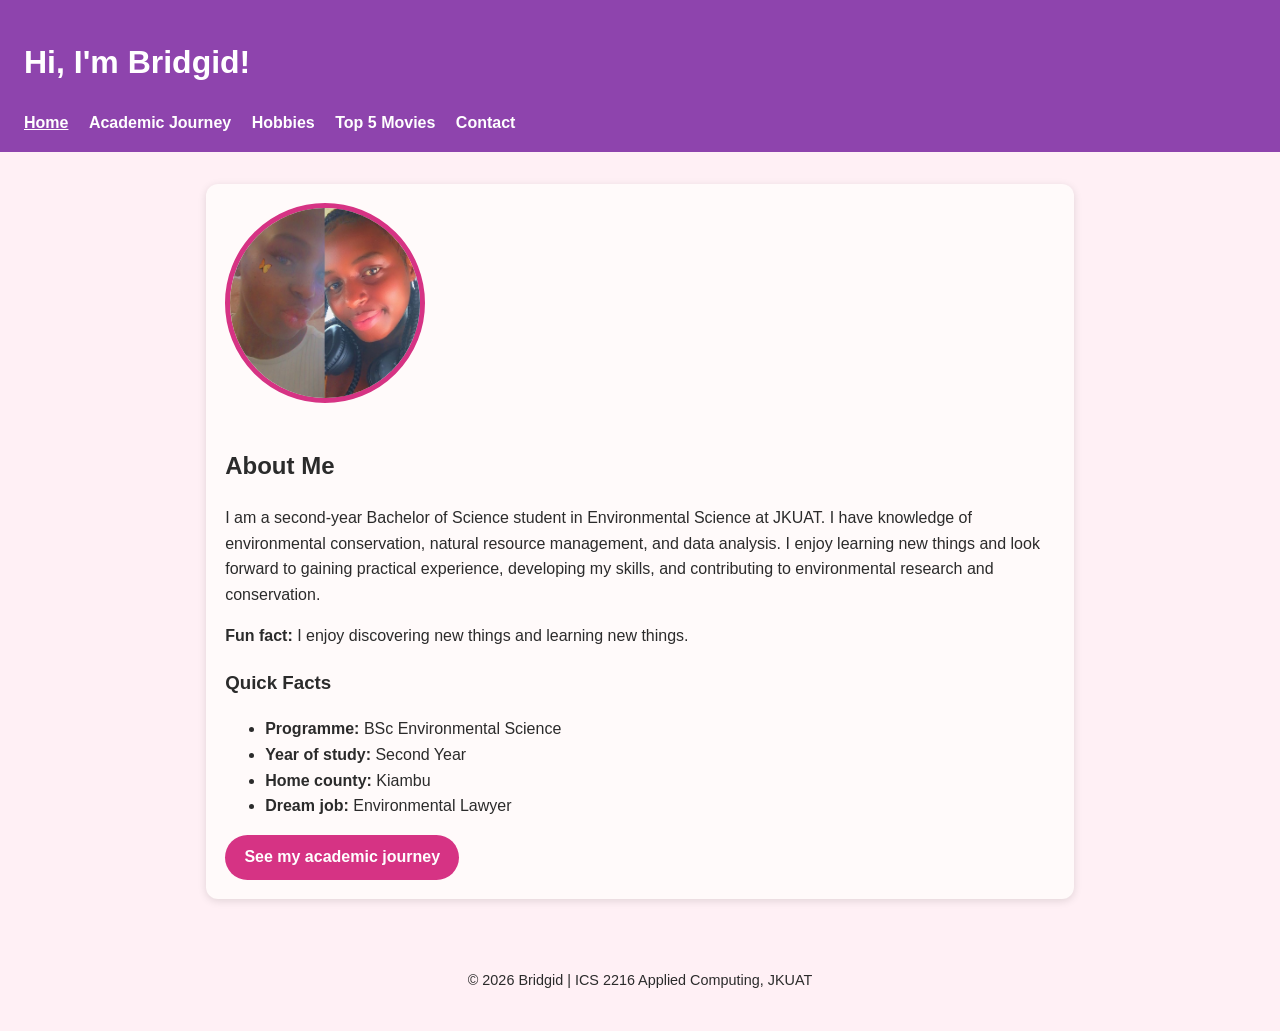
<file: index.html>
<!DOCTYPE html>
<html lang="en">
<head>
    <meta charset="utf-8">
    <meta name="viewport" content="width=device-width, initial-scale=1">
    <title>Bridgid | Portfolio</title>
    <link rel="stylesheet" href="style.css">
</head>
<body>

    <header>
        <h1>Hi, I'm Bridgid!</h1>
        <nav>
            <a href="index.html" class="active">Home</a>
            <a href="academic.html">Academic Journey</a>
            <a href="hobbies.html">Hobbies</a>
            <a href="movies.html">Top 5 Movies</a>
            <a href="contact.html">Contact</a>
        </nav>
    </header>

    <main>
        <section class="card hero">
            <img src="images/my-photo.jpg" alt="Photo of Your Bridgid smiling" class="profile-pic">
            <div>
                <h2>About Me</h2>
                <p>I am a second-year Bachelor of Science student in Environmental Science at JKUAT. I have knowledge of environmental conservation, natural resource management, and data analysis. I enjoy learning new things and look forward to gaining practical experience, developing my skills, and contributing to environmental research and conservation.</p>
                <p><strong>Fun fact:</strong> I enjoy discovering new things and learning new things.</p>
                   <h3>Quick Facts</h3>
<ul>
  <li><strong>Programme:</strong> BSc Environmental Science</li>
  <li><strong>Year of study:</strong> Second Year</li>
  <li><strong>Home county:</strong> Kiambu</li>
  <li><strong>Dream job:</strong> Environmental Lawyer</li>
</ul>
<a class="btn" href="academic.html">See my academic journey</a>
            </div>
        </section>
    </main>

    <footer>
        <p>&copy; 2026 Bridgid | ICS 2216 Applied Computing, JKUAT</p>
    </footer>

</body>
</html>
</file>
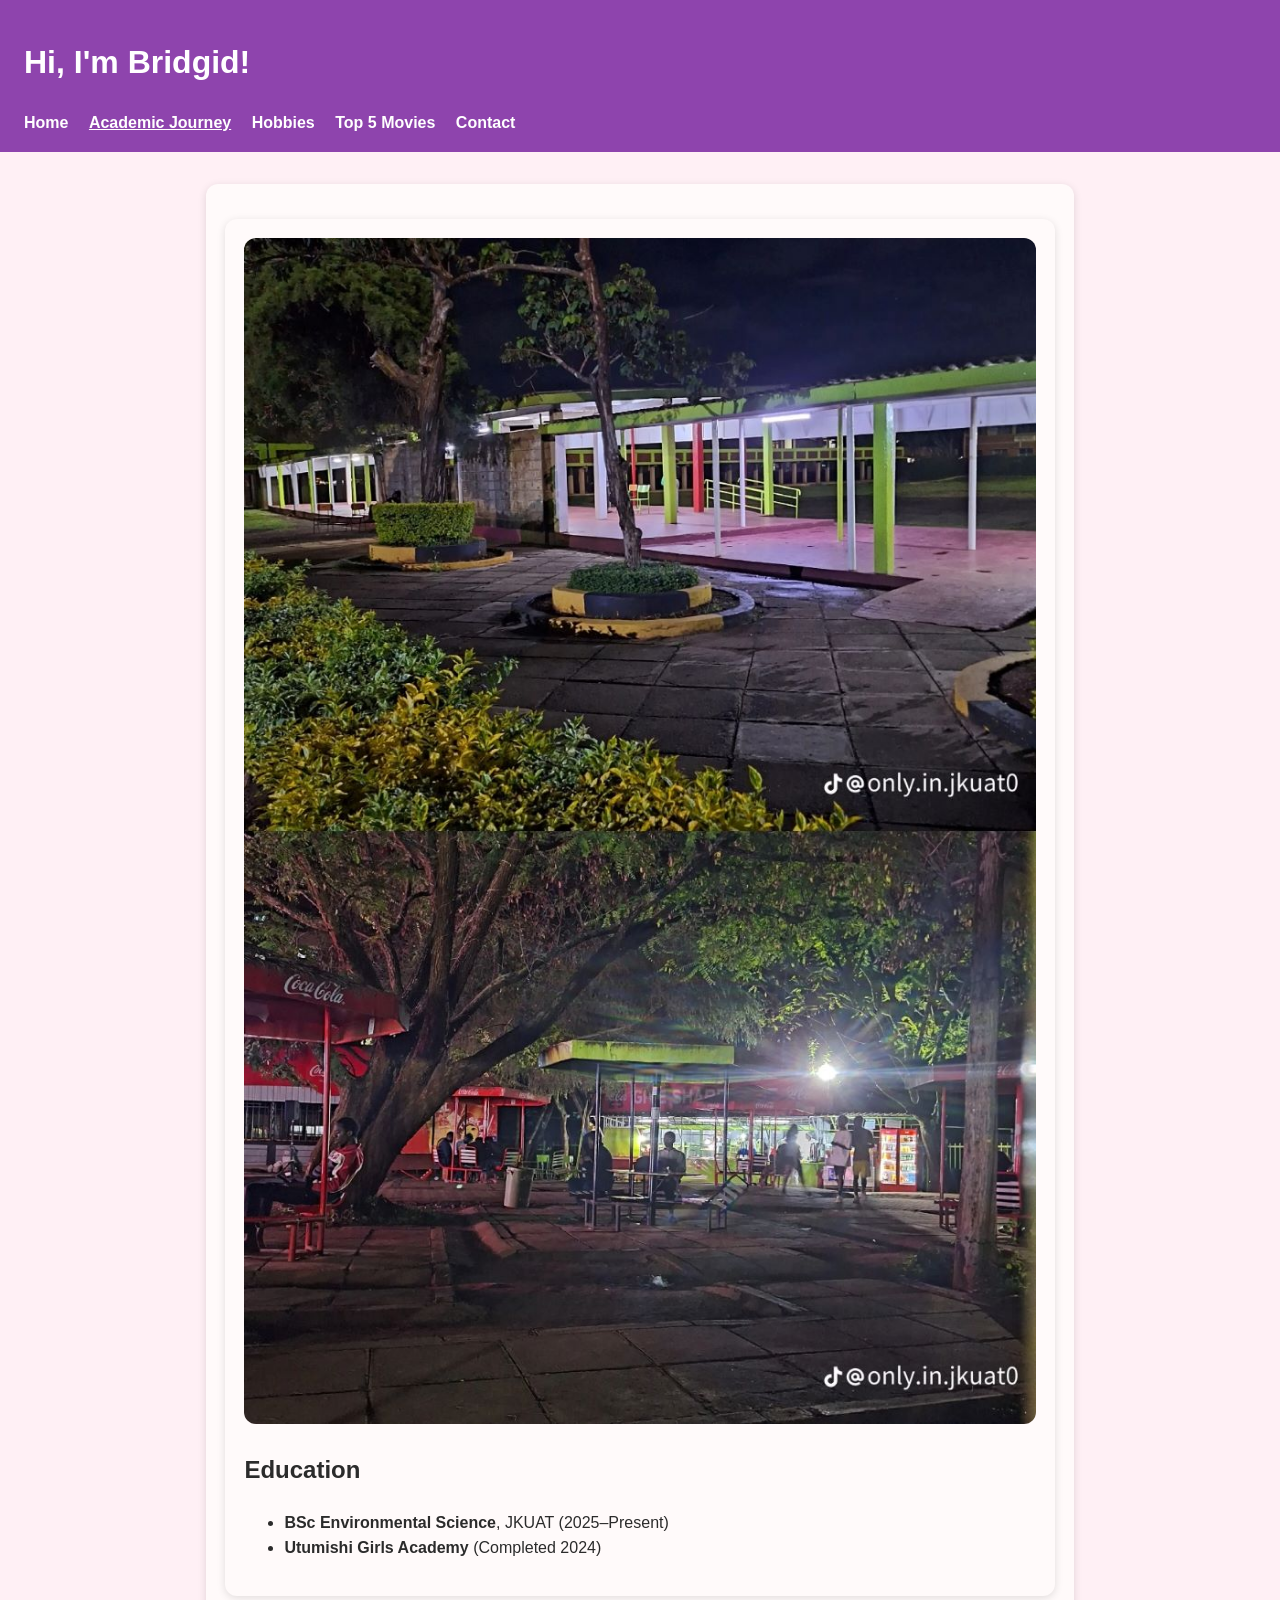
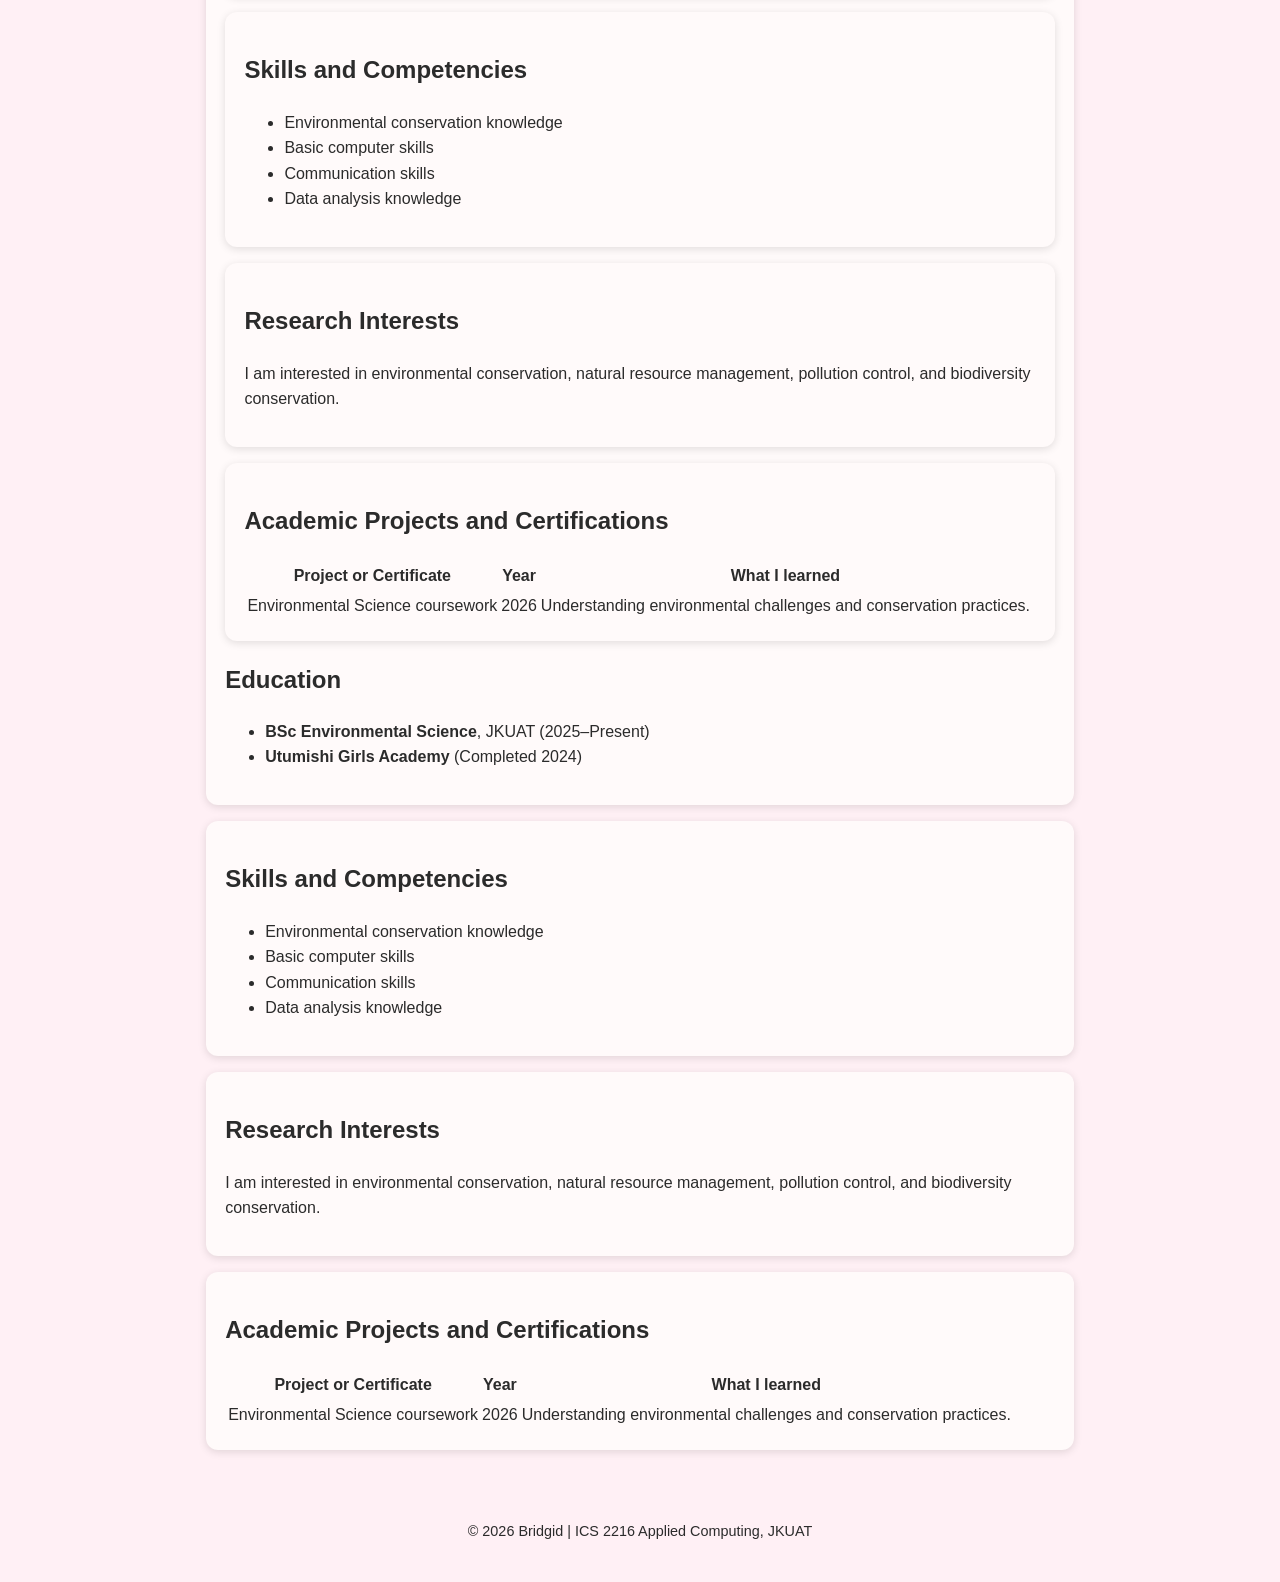
<file: academic.html>
<!DOCTYPE html>
<html lang="en">
<head>
    <meta charset="utf-8">
    <meta name="viewport" content="width=device-width, initial-scale=1">
    <title>Bridgid | Academic Journey</title>
    <link rel="stylesheet" href="style.css">
</head>
<body>

    <header>
        <h1>Hi, I'm Bridgid!</h1>
        <nav>
            <a href="index.html">Home</a>
            <a href="academic.html" class="active">Academic Journey</a>
            <a href="hobbies.html">Hobbies</a>
            <a href="movies.html">Top 5 Movies</a>
            <a href="contact.html">Contact</a>
        </nav>
    </header>

    <main>
        <section class="card">
<section class="card">
        <img src="images/campus.jpg" alt="My university campus">
    <h2>Education</h2>
    <ul>
        <li><strong>BSc Environmental Science</strong>, JKUAT (2025–Present)</li>
        <li><strong>Utumishi Girls Academy</strong> (Completed 2024)</li>
    </ul>
</section>

<section class="card">
    <h2>Skills and Competencies</h2>
    <ul>
        <li>Environmental conservation knowledge</li>
        <li>Basic computer skills</li>
        <li>Communication skills</li>
        <li>Data analysis knowledge</li>
    </ul>
</section>

<section class="card">
    <h2>Research Interests</h2>
    <p>I am interested in environmental conservation, natural resource management, pollution control, and biodiversity conservation.</p>
</section>

<section class="card">
    <h2>Academic Projects and Certifications</h2>
    <table>
        <tr>
            <th>Project or Certificate</th>
            <th>Year</th>
            <th>What I learned</th>
        </tr>
        <tr>
            <td>Environmental Science coursework</td>
            <td>2026</td>
            <td>Understanding environmental challenges and conservation practices.</td>
        </tr>
    </table>
</section>
    <h2>Education</h2>
    <ul>
        <li><strong>BSc Environmental Science</strong>, JKUAT (2025–Present)</li>
        <li><strong>Utumishi Girls Academy</strong> (Completed 2024)</li>
    </ul>
</section>

<section class="card">
    <h2>Skills and Competencies</h2>
    <ul>
        <li>Environmental conservation knowledge</li>
        <li>Basic computer skills</li>
        <li>Communication skills</li>
        <li>Data analysis knowledge</li>
    </ul>
</section>

<section class="card">
    <h2>Research Interests</h2>
    <p>I am interested in environmental conservation, natural resource management, pollution control, and biodiversity conservation.</p>
</section>

<section class="card">
    <h2>Academic Projects and Certifications</h2>
    <table>
        <tr>
            <th>Project or Certificate</th>
            <th>Year</th>
            <th>What I learned</th>
        </tr>
        <tr>
            <td>Environmental Science coursework</td>
            <td>2026</td>
            <td>Understanding environmental challenges and conservation practices.</td>
        </tr>
    </table>
</section>
    </main>

    <footer>
        <p>&copy; 2026 Bridgid | ICS 2216 Applied Computing, JKUAT</p>
    </footer>

</body>
</html>
</file>
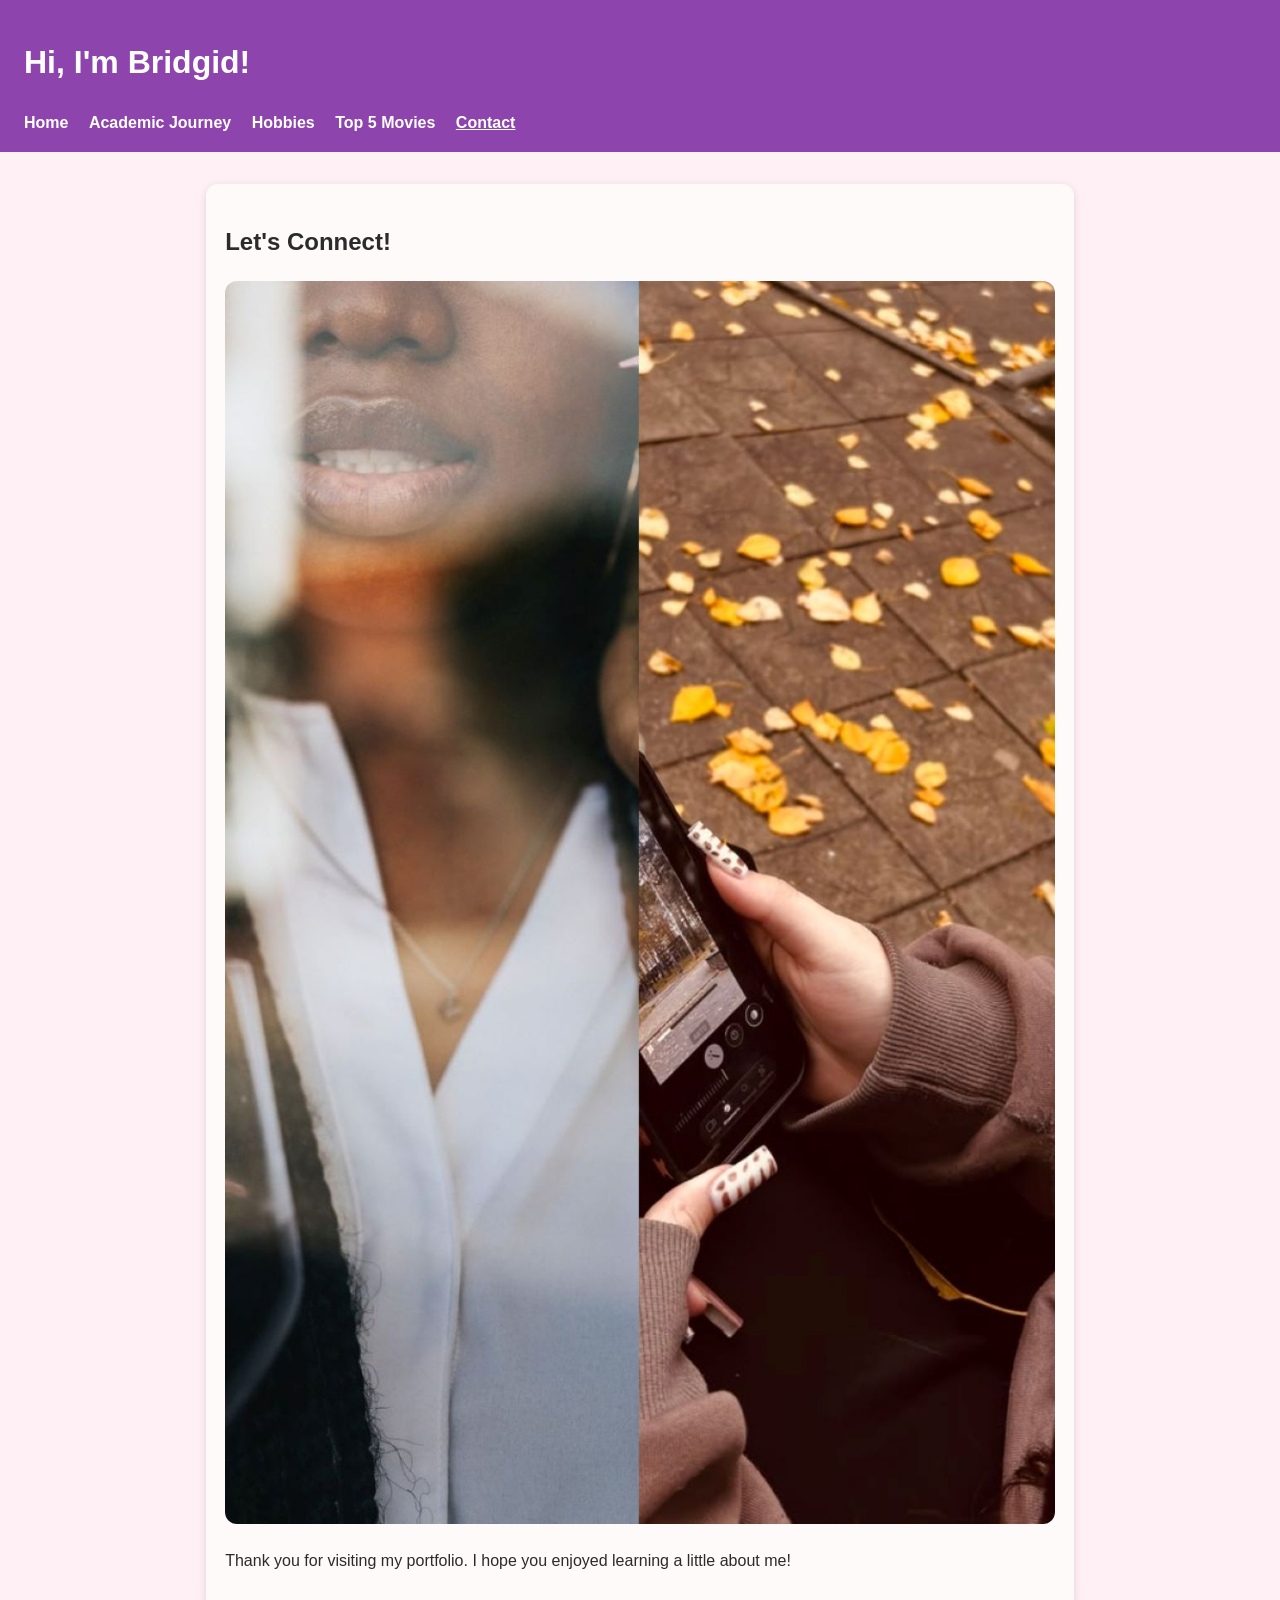
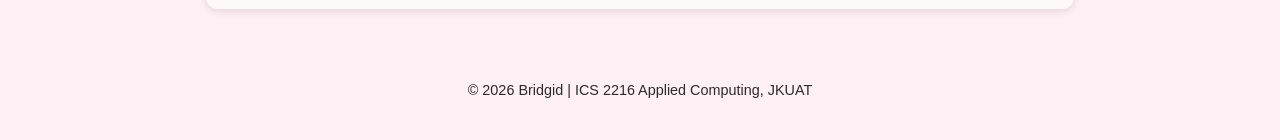
<file: contact.html>
<!DOCTYPE html>
<html lang="en">
<head>
    <meta charset="utf-8">
    <meta name="viewport" content="width=device-width, initial-scale=1">
    <title>Bridgid | Contact</title>
    <link rel="stylesheet" href="style.css">
</head>
<body>

    <header>
        <h1>Hi, I'm Bridgid!</h1>
        <nav>
            <a href="index.html">Home</a>
            <a href="academic.html">Academic Journey</a>
            <a href="hobbies.html">Hobbies</a>
            <a href="movies.html">Top 5 Movies</a>
            <a href="contact.html"class="active">Contact</a>
        </nav>
    </header>

    <main>
       <section class="card">
    <h2>Let's Connect!</h2>
    <img src="images/contact.jpg" alt="A welcoming contact image">
    <p>Thank you for visiting my portfolio. I hope you enjoyed learning a little about me!</p>
</section>
    </main>

    <footer>
        <p>&copy; 2026 Bridgid | ICS 2216 Applied Computing, JKUAT</p>
    </footer>

</body>
</html>
</file>
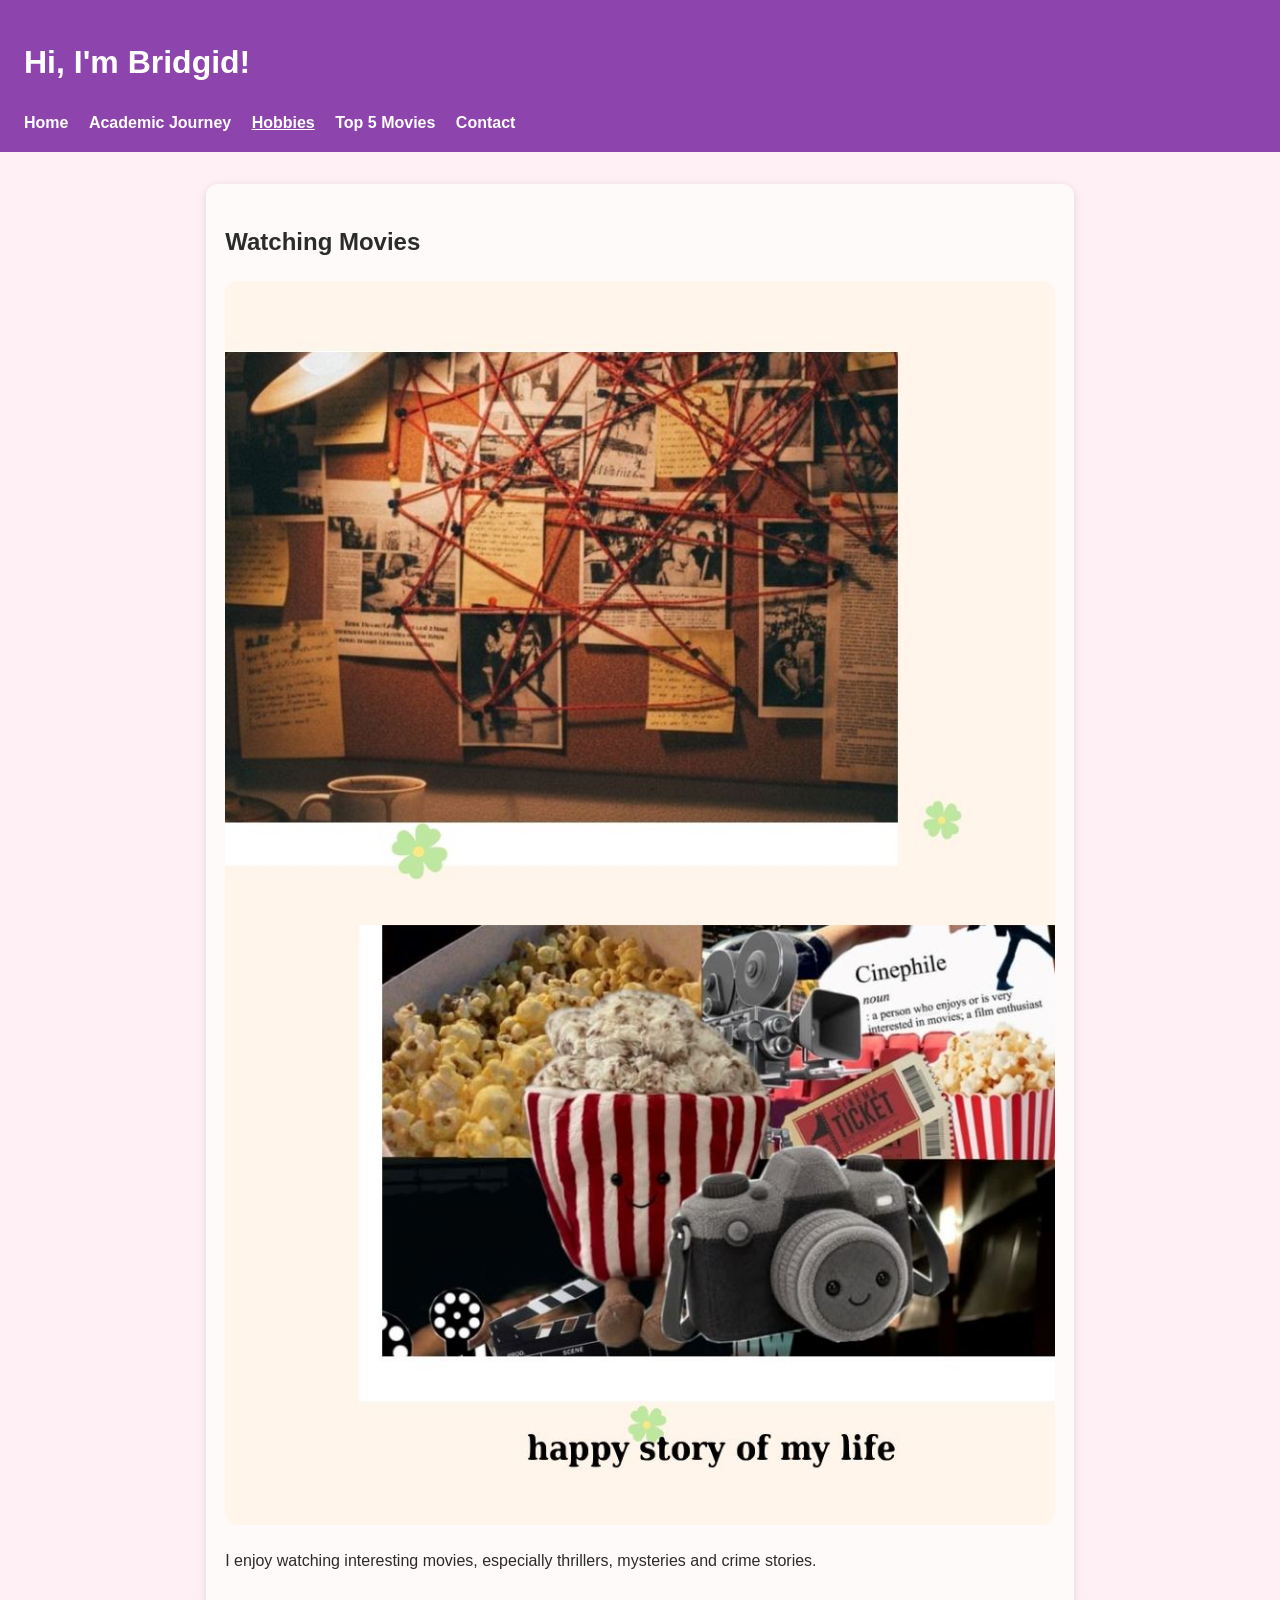
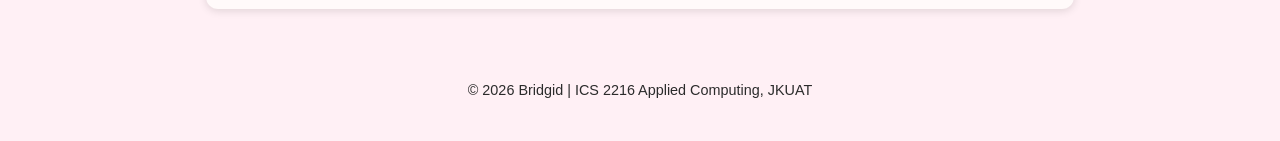
<file: hobbies.html>
<!DOCTYPE html>
<html lang="en">
<head>
    <meta charset="utf-8">
    <meta name="viewport" content="width=device-width, initial-scale=1">
    <title>Bridgid | Hobbies</title>
    <link rel="stylesheet" href="style.css">
</head>
<body>

    <header>
        <h1>Hi, I'm Bridgid!</h1>
        <nav>
            <a href="index.html">Home</a>
            <a href="academic.html">Academic Journey</a>
            <a href="hobbies.html" class="active">Hobbies</a>
            <a href="movies.html">Top 5 Movies</a>
            <a href="contact.html">Contact</a>
        </nav>
    </header>

    <main>
       
<section class="card">
    <h2>Watching Movies</h2>
    <img src="images/hobby.jpg" alt="Movies and entertainment">
    <p>I enjoy watching interesting movies, especially thrillers, mysteries and crime stories.</p>
</section>

    </main>

    <footer>
        <p>&copy; 2026 Bridgid | ICS 2216 Applied Computing, JKUAT</p>
    </footer>

</body>
</html>
</file>
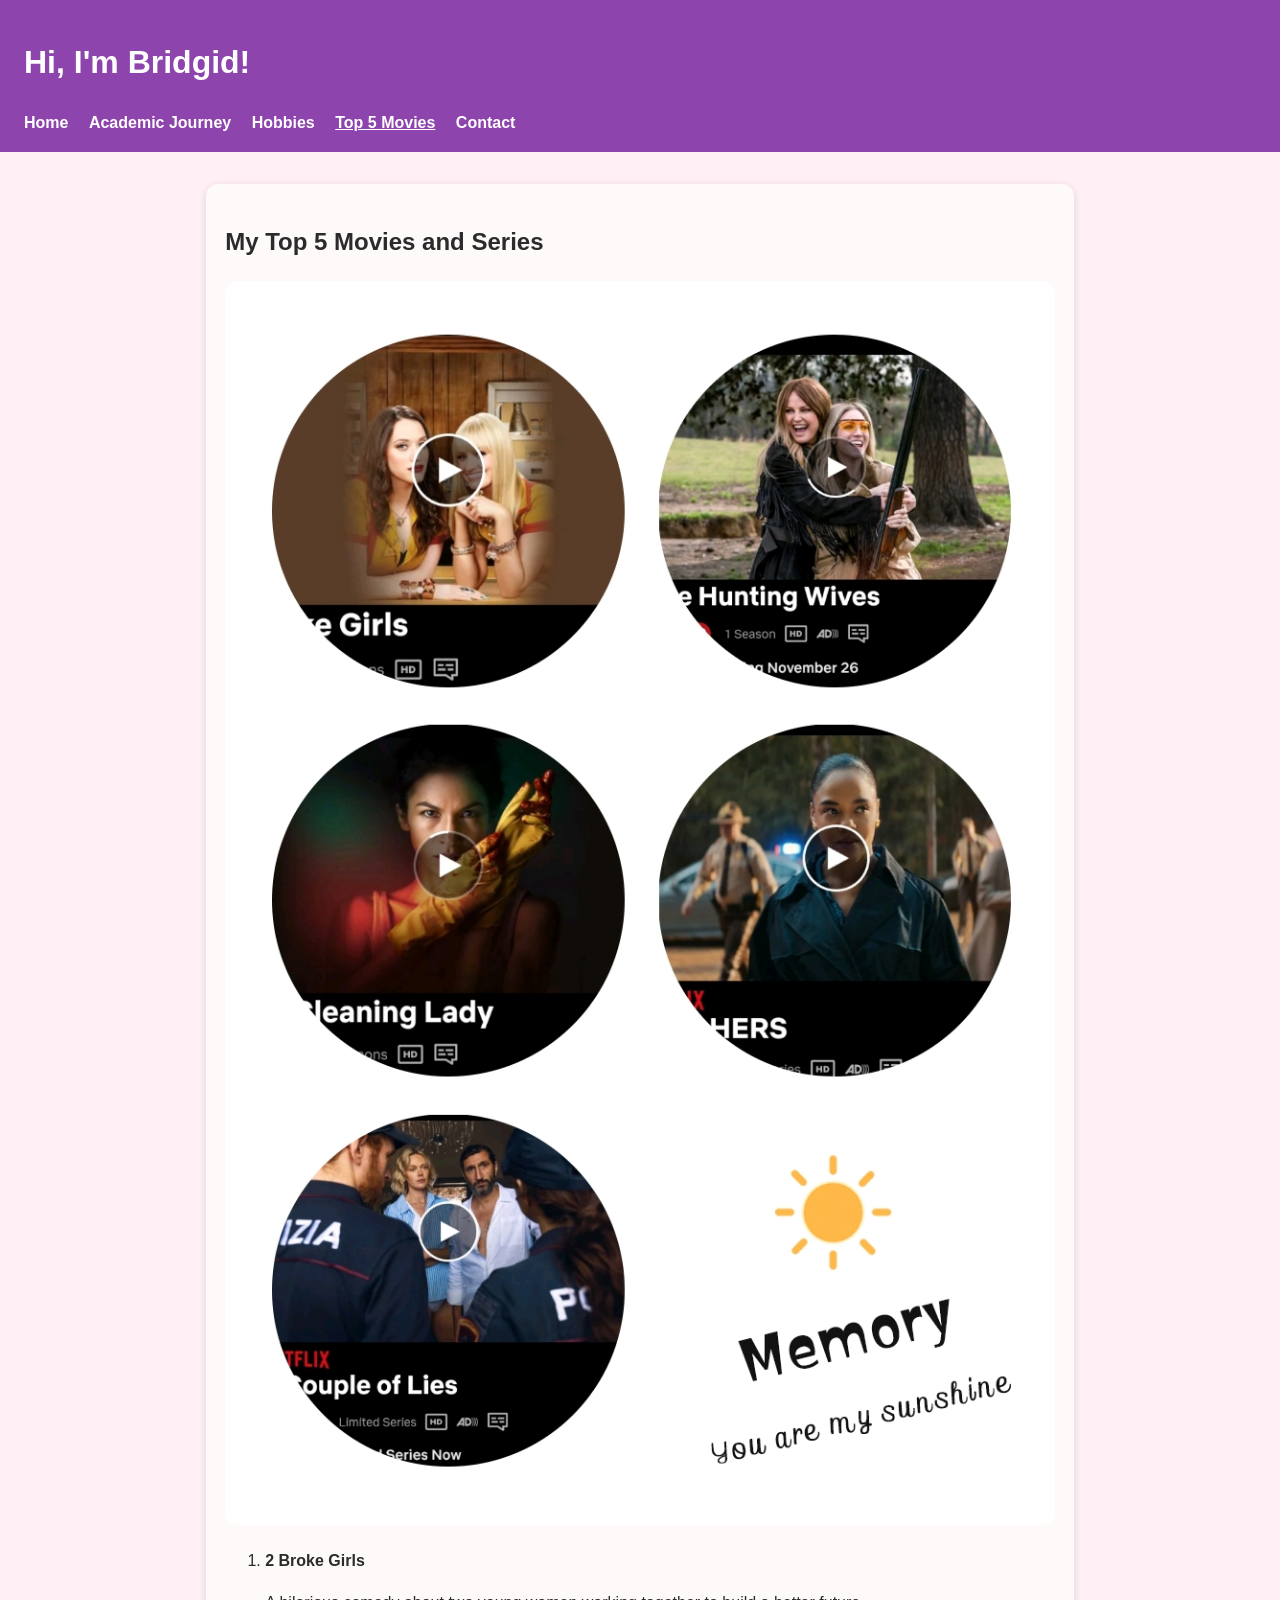
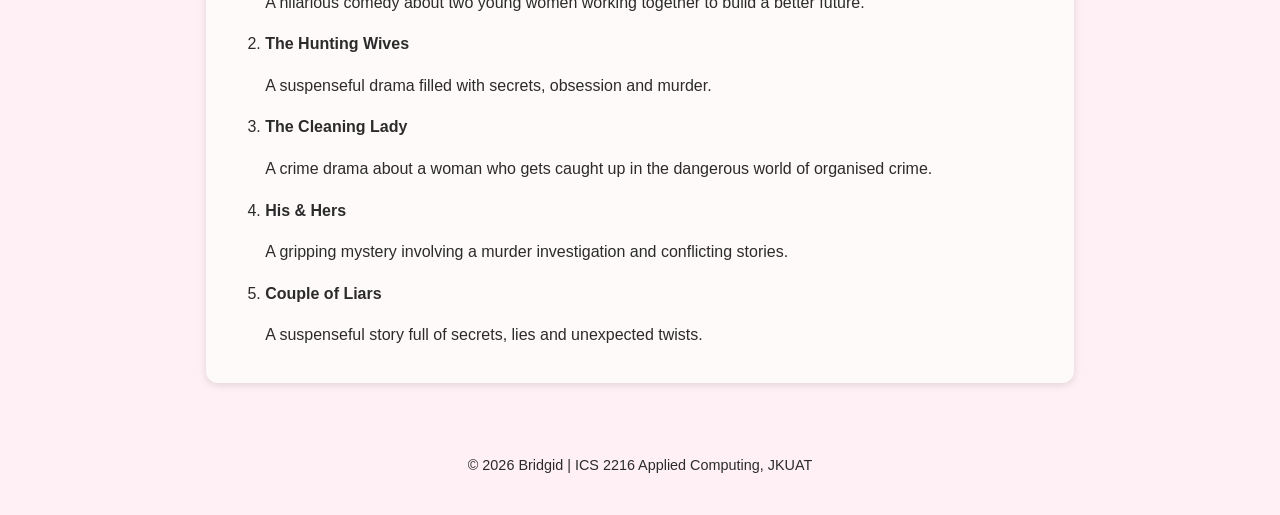
<file: movies.html>
<!DOCTYPE html>
<html lang="en">
<head>
    <meta charset="utf-8">
    <meta name="viewport" content="width=device-width, initial-scale=1">
    <title>Bridgid | Top 5 Movies</title>
    <link rel="stylesheet" href="style.css">
</head>
<body>

    <header>
        <h1>Hi, I'm Bridgid!</h1>
        <nav>
            <a href="index.html">Home</a>
            <a href="academic.html">Academic Journey</a>
            <a href="hobbies.html">Hobbies</a>
            <a href="movies.html" class="active">Top 5 Movies</a>
            <a href="contact.html">Contact</a>
        </nav>
    </header>

    <main>
        
<section class="card">
    <h2>My Top 5 Movies and Series</h2>
    <img src="images/movies.jpg" alt="My favourite movies and series">

    <ol>
        <li>
            <strong>2 Broke Girls</strong>
            <p>A hilarious comedy about two young women working together to build a better future.</p>
        </li>
        <li>
            <strong>The Hunting Wives</strong>
            <p>A suspenseful drama filled with secrets, obsession and murder.</p>
        </li>
        <li>
            <strong>The Cleaning Lady</strong>
            <p>A crime drama about a woman who gets caught up in the dangerous world of organised crime.</p>
        </li>
        <li>
            <strong>His & Hers</strong>
            <p>A gripping mystery involving a murder investigation and conflicting stories.</p>
        </li>
        <li>
            <strong>Couple of Liars</strong>
            <p>A suspenseful story full of secrets, lies and unexpected twists.</p>
        </li>
    </ol>
</section>

    </main>

    <footer>
        <p>&copy; 2026 Bridgid | ICS 2216 Applied Computing, JKUAT</p>
    </footer>

</body>
</html>
</file>
<file: style.css>
:root {
  --bg: #fff0f5;
  --ink: #2b2b2b;
  --brand: #d63384;
  --brand2: #8e44ad;
  --card: #fffafa;
}

* { box-sizing: border-box; }

body {
  margin: 0;
  font-family: "Segoe UI", Arial, sans-serif;
  background: var(--bg);
  color: var(--ink);
  line-height: 1.6;
}

header {
  background: var(--brand2);
  color: #fff;
  padding: 1rem 1.5rem;
}

nav a {
  color: #fff;
  margin-right: 1rem;
  text-decoration: none;
  font-weight: 700;
}

nav a:hover, nav a.active { text-decoration: underline; }

main { max-width: 900px; margin: auto; padding: 1rem; }

img { max-width: 100%; height: auto; border-radius: 12px; }

.card {
  background: var(--card);
  padding: 1.2rem;
  border-radius: 12px;
  box-shadow: 0 2px 8px rgba(0,0,0,.12);
  margin: 1rem 0;
}

.hero { display: flex; gap: 1.5rem; align-items: center; flex-wrap: wrap; }

.profile-pic {
  width: 200px; height: 200px;
  object-fit: cover;
  border-radius: 50%;
  border: 5px solid var(--brand);
}

.grid {
  display: grid;
  grid-template-columns: repeat(auto-fit, minmax(220px, 1fr));
  gap: 1rem;
}

.card:hover { transform: translateY(-4px); transition: .2s; }

footer { text-align: center; padding: 1.5rem; font-size: .9rem; }

.btn {
  display: inline-block;
  background: var(--brand);
  color: #fff;
  padding: .6rem 1.2rem;
  border-radius: 999px;
  text-decoration: none;
  font-weight: 700;
}
</file>
